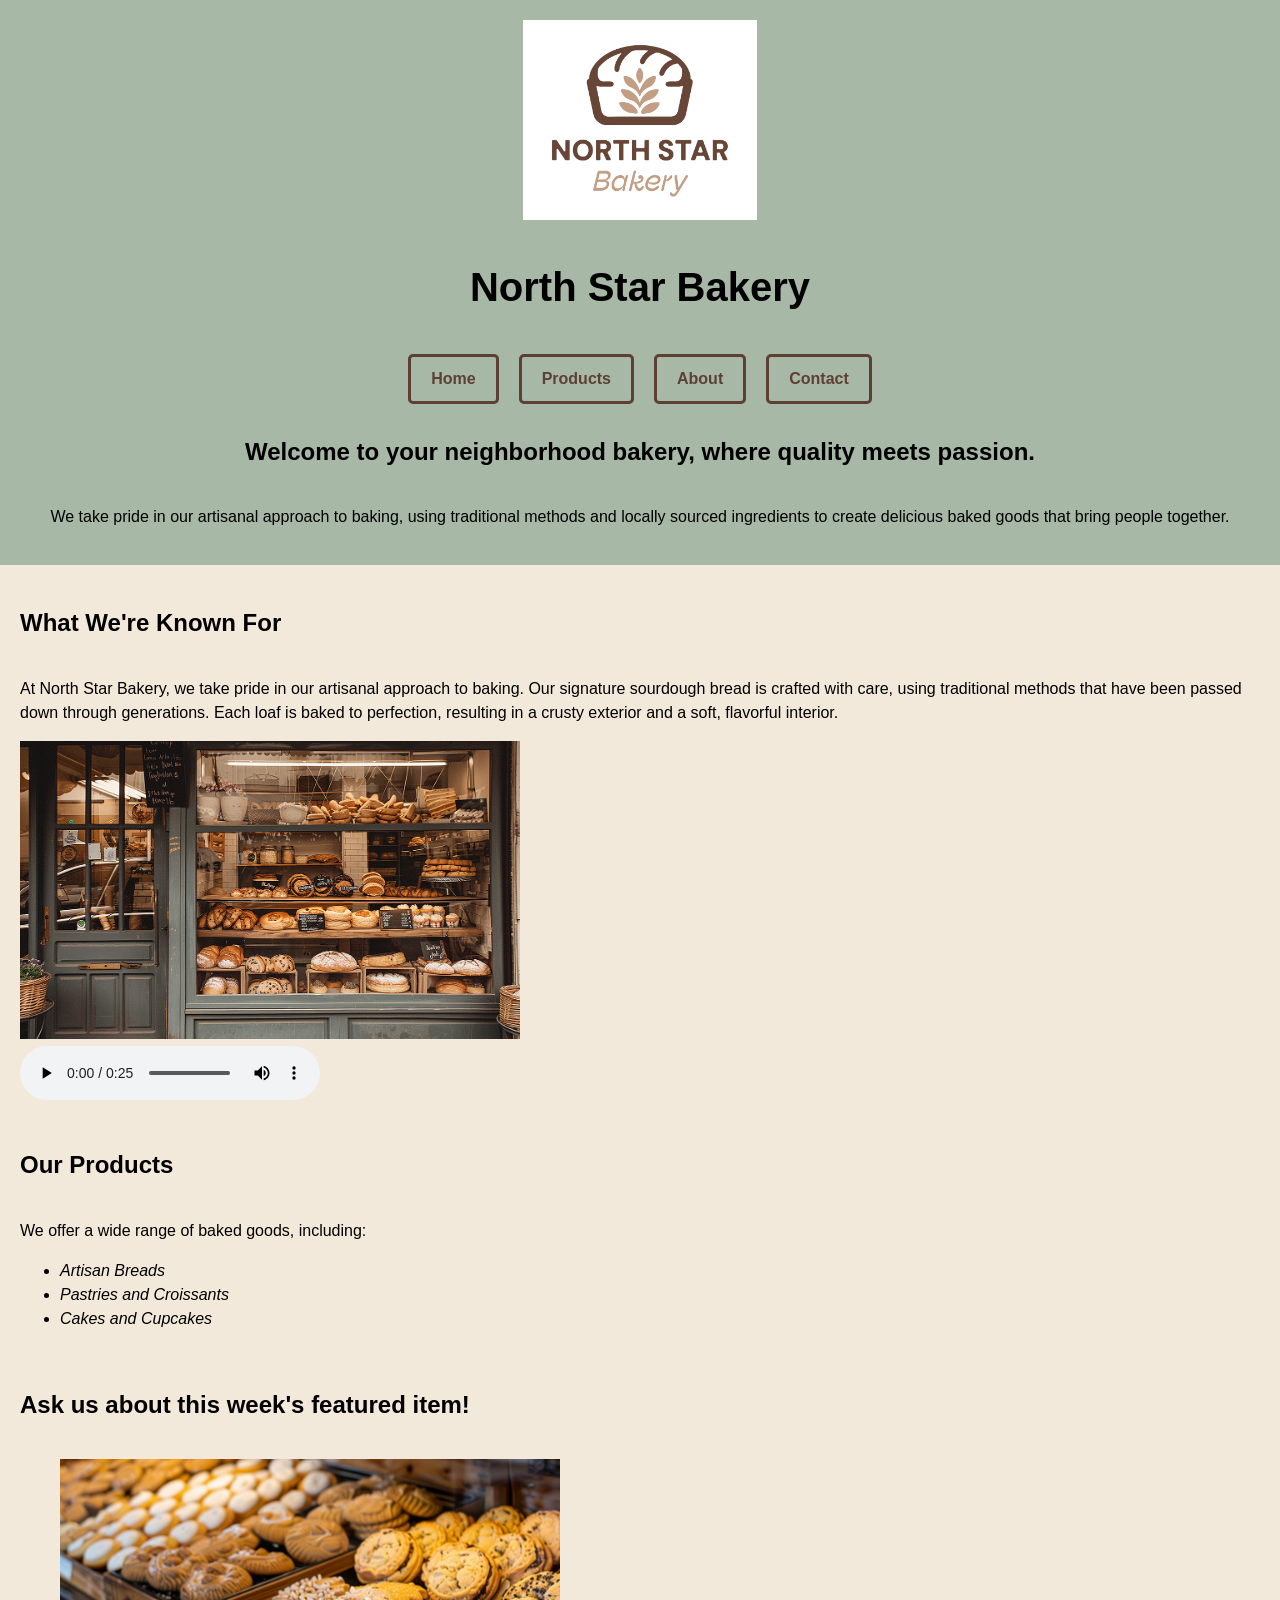
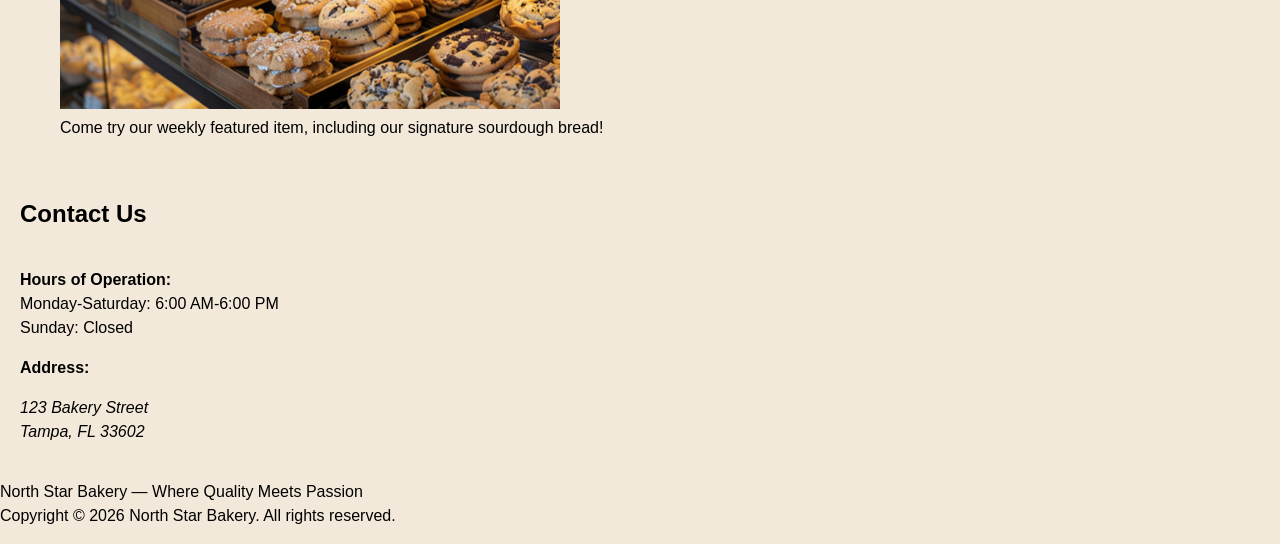
<file: index.html>
<!DOCTYPE html>
<html lang="en">

<head>
    <meta charset="UTF-8">
    <meta name="viewport" content="width=device-width, initial-scale=1.0">
    <title>North Star Bakery | Home</title>
    <link rel="stylesheet" href="css/styles.css">
</head>

<body>
    <header>
        <div class="header-logo">
            <img src="images/bakery-logo_c.png"
                alt="North Star Bakery Logo featuring a picture of a loaf of sourdough bread" width="200">

            <h1 class="title">North Star Bakery</h1>
        </div>
        <nav class="bakery-nav-links">
            <a href="index.html" aria-current="page">Home</a>
            <a href="products.html">Products</a>
            <a href="about.html">About</a>
            <a href="contact.html">Contact</a>
        </nav>
        <div class="header-container">
            <h2 class="highlight">
                Welcome to your neighborhood bakery, where quality meets passion.
            </h2>
            <p>We take pride in our artisanal approach to baking, using traditional methods and locally sourced
                ingredients to create delicious baked goods that bring people together.</p>
        </div>
    </header>
    <main>
        <section>
            <h2 class="highlight">What We're Known For</h2>
            <p>
                At North Star Bakery, we take pride in our artisanal
                approach to baking. Our signature sourdough bread is
                crafted with care, using traditional methods that have
                been passed down through generations. Each loaf is baked
                to perfection, resulting in a crusty exterior and a soft,
                flavorful interior.
            </p>
            <img src="images/bakery-storefront_c.png" alt="North Star Bakery storefront" width="500">
            <br>
            <audio src="media/bakery-welcome_c.mp3" controls preload="metadata">
                Your browser does not support the audio element.
            </audio>
        </section>
        <section>
            <h2 class="highlight">Our Products</h2>
            <p>We offer a wide range of baked goods, including:</p>
            <ul>
                <li><i>Artisan Breads</i></li>
                <li><i>Pastries and Croissants</i></li>
                <li><i>Cakes and Cupcakes</i></li>
            </ul>
        </section>
        <section>
            <h2 class="highlight">Ask us about this week's featured item!</h2>
            <figure>
                <picture>
                    <source media="(max-width: 500px)" srcset="images/bakery-feature-small_c.png">

                    <img src="images/bakery-feature-large_c.png"
                        alt="A selection of freshly baked goods on display in the bakery" width="500">
                </picture>
                <figcaption>
                    Come try our weekly featured item, including our signature sourdough bread!</figcaption>
            </figure>
        </section>
        <section class="contact-section">
            <h2 class="highlight">Contact Us</h2>
            <p>
                <strong>Hours of Operation:</strong><br>
                Monday-Saturday: 6:00 AM-6:00 PM
                <br>
                Sunday: Closed
                <br>
            </p>
            <p>
                <strong>Address:</strong>
            </p>
            <address>
                123 Bakery Street<br>
                Tampa, FL 33602
            </address>
        </section>

    </main>

    <footer>
        <p>North Star Bakery — Where Quality Meets Passion
            <br>
            Copyright © 2026 North Star Bakery. All rights reserved.
        </p>
    </footer>
</body>

</html>
</file>
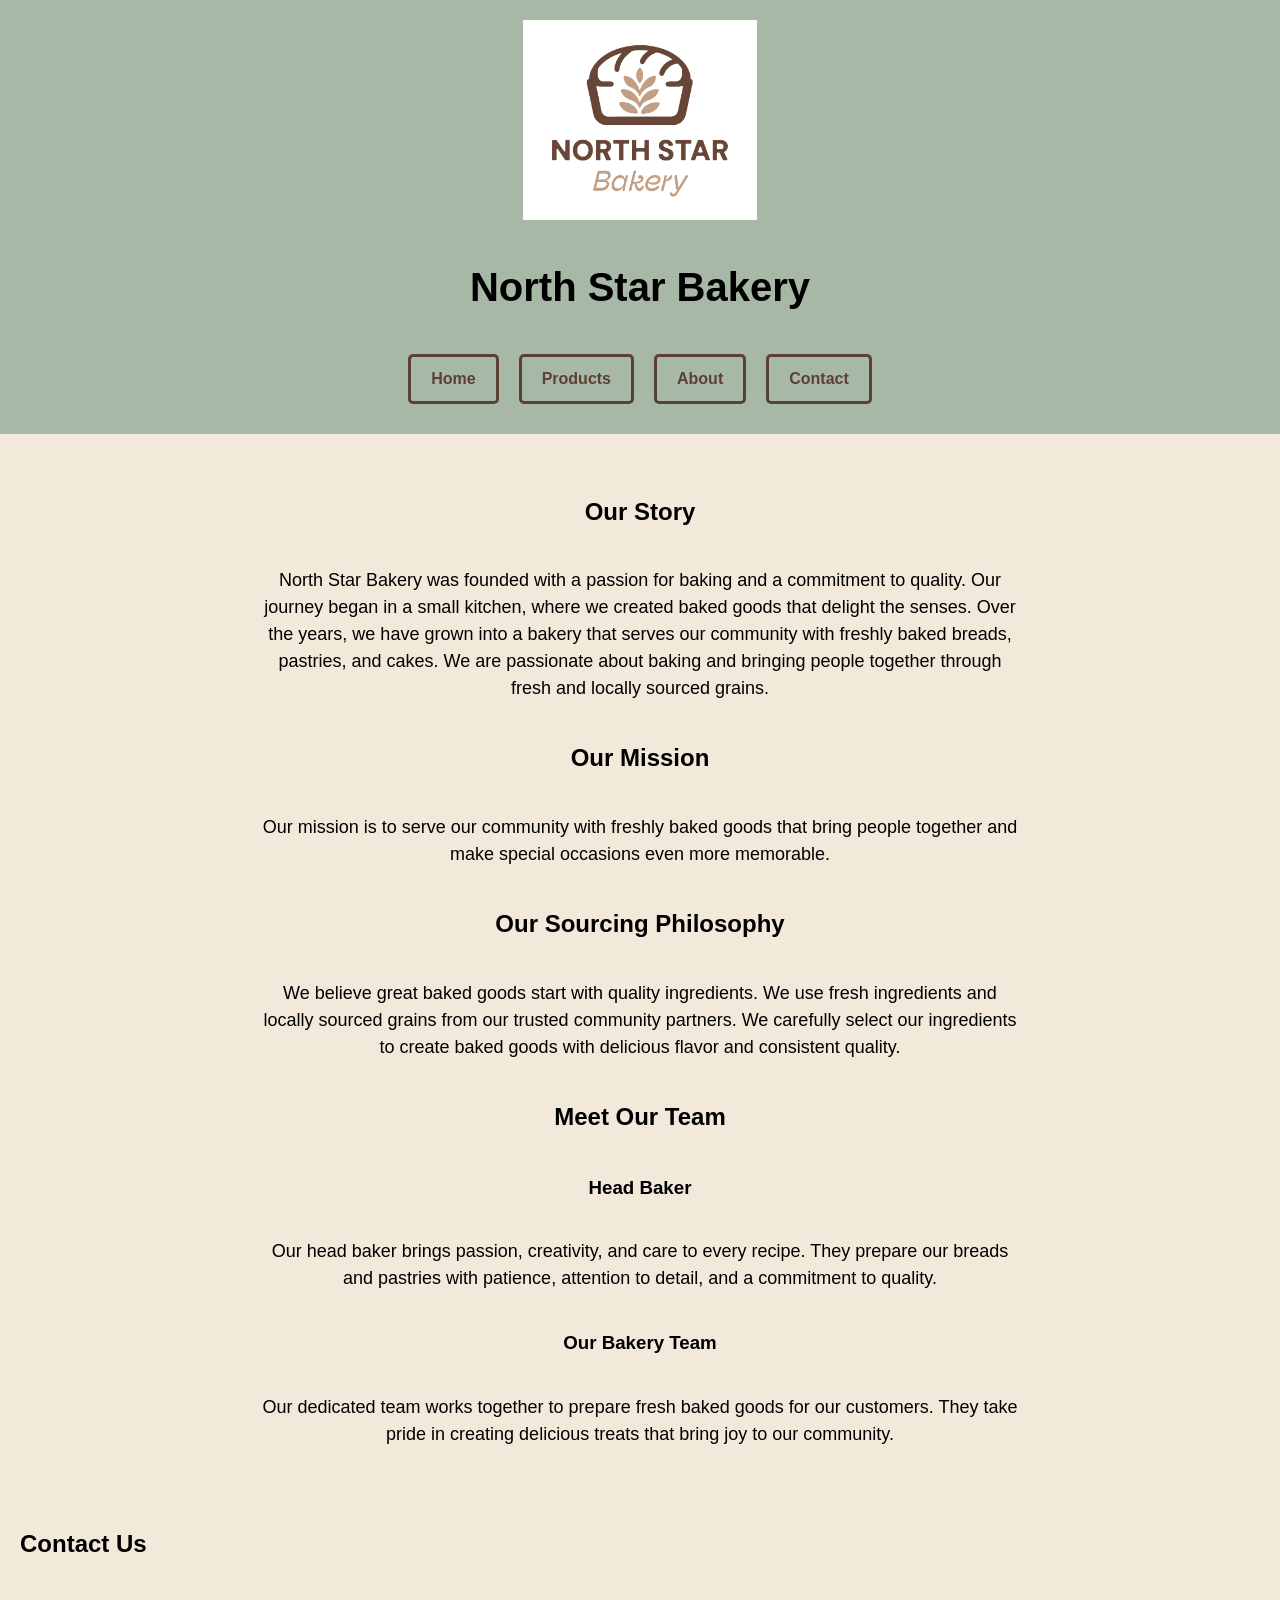
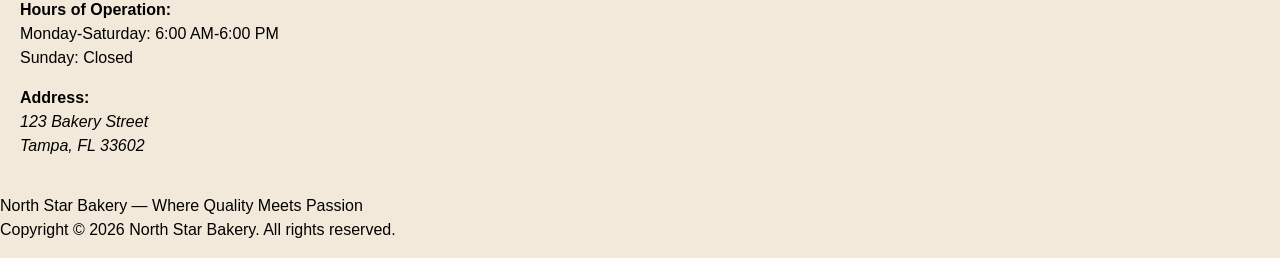
<file: about.html>
<!DOCTYPE html>
<html lang="en">

<head>
    <meta charset="UTF-8">
    <meta name="viewport" content="width=device-width, initial-scale=1.0">
    <title>North Star Bakery | About Us</title>
    <link rel="stylesheet" href="css/styles.css">
</head>

<body>

    <header>
      <div class="header-logo">
            <img src="images/bakery-logo_c.png"
                alt="North Star Bakery Logo featuring a picture of a loaf of sourdough bread" width="200">
            <h1 class="title">North Star Bakery</h1>
        </div>
        <nav class="bakery-nav-links">
                <a href="index.html">Home</a>
                <a href="products.html">Products</a>
                <a href="about.html" aria-current="page">About</a>
                <a href="contact.html">Contact</a>
        </nav>
    </header>

    <main class="parent">
        <section class="container">
            <h2 class="highlight">Our Story</h2>
            <p>
                North Star Bakery was founded with a passion for baking and a commitment to quality.
                Our journey began in a small kitchen, where we created baked goods that delight the senses.
                Over the years, we have grown into a bakery that serves our community with freshly baked
                breads, pastries, and cakes. We are passionate about baking and bringing people
                together through fresh and locally sourced grains.
            </p>

            <h2 class="highlight">Our Mission</h2>

            <p>
                Our mission is to serve our community with freshly baked
                goods that bring people together and make special occasions
                even more memorable.
            </p>

            <h2 class="highlight">Our Sourcing Philosophy</h2>

            <p>
                We believe great baked goods start with quality ingredients.
                We use fresh ingredients and locally sourced grains from
                our trusted community partners. We carefully select our
                ingredients to create baked goods with delicious flavor
                and consistent quality.
            </p>

            <h2 class="highlight">Meet Our Team</h2>

            <h3>Head Baker</h3>
            <p>
                Our head baker brings passion, creativity, and care to every recipe.
                They prepare our breads and pastries with patience,
                attention to detail, and a commitment to quality.
            </p>

            <h3>Our Bakery Team</h3>
            <p>
                Our dedicated team works together to prepare fresh baked
                goods for our customers. They take pride in
                creating delicious treats that bring joy to our community.
            </p>
        </section>
        <section class="contact-section">
            <h2 class="highlight">Contact Us</h2>
            <p>
                <strong>Hours of Operation:</strong><br>
                Monday-Saturday: 6:00 AM-6:00 PM
                <br>
                Sunday: Closed
                <br>
            </p>
            <strong>Address:</strong>
            <address>
                123 Bakery Street<br>
                Tampa, FL 33602
            </address>
        </section>

    </main>

    <footer>
        <p>North Star Bakery — Where Quality Meets Passion
            <br>
            Copyright © 2026 North Star Bakery. All rights reserved.
        </p>
    </footer>
</body>
</html>
</file>
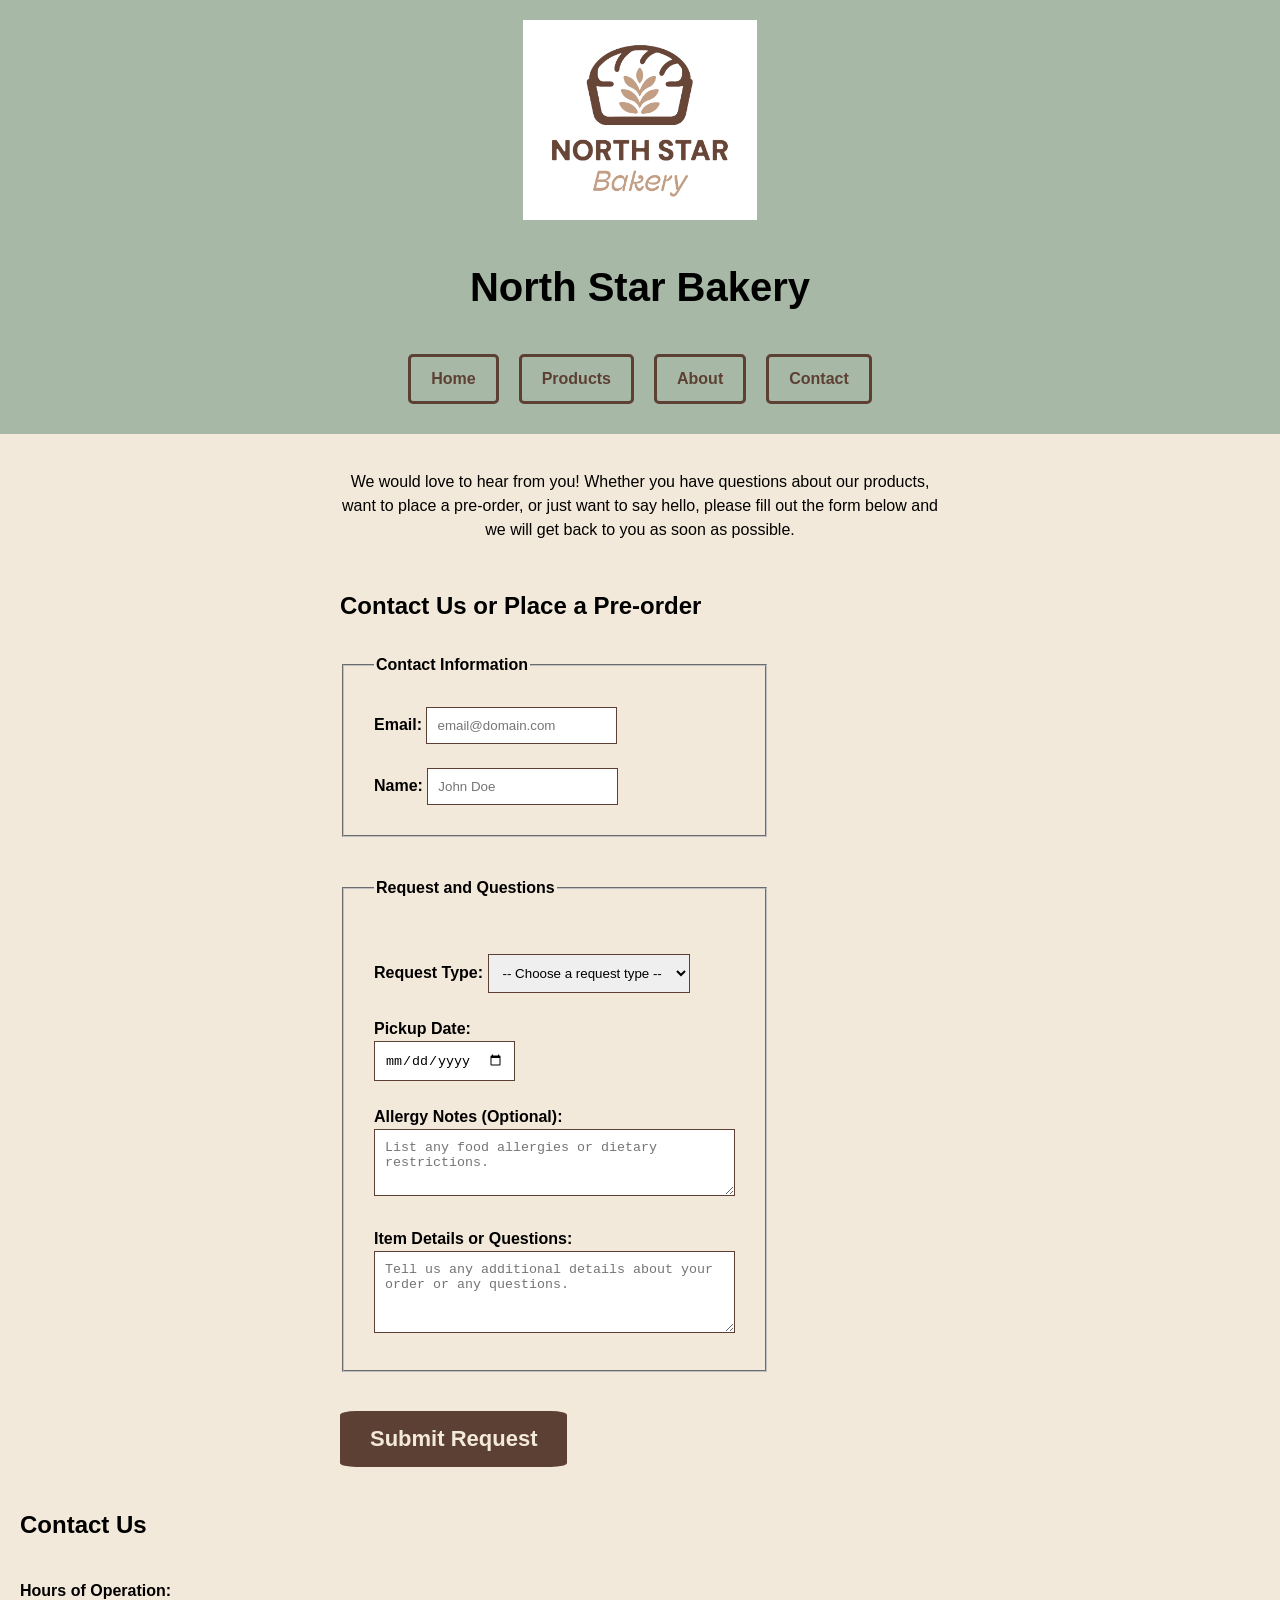
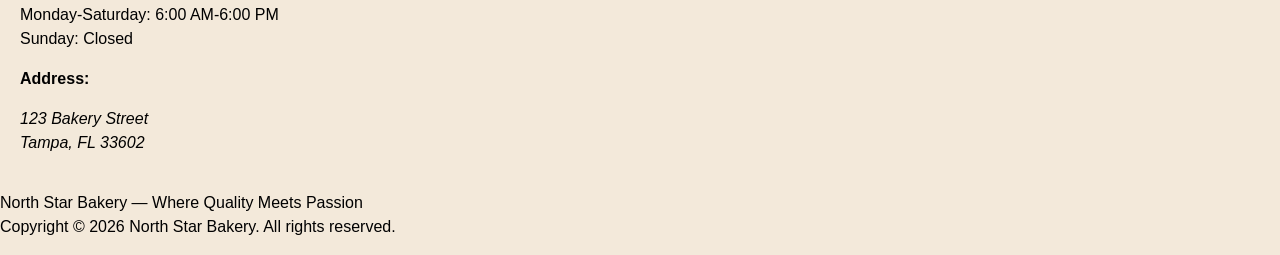
<file: contact.html>
<!DOCTYPE html>
<html lang="en">

<head>
    <meta charset="UTF-8">
    <meta name="viewport" content="width=device-width, initial-scale=1.0">
    <title>North Star Bakery | Contact Us</title>
    <link rel="stylesheet" href="css/styles.css">
</head>

<body>
    <header>
        <div class="header-logo">
            <img src="images/bakery-logo_c.png"
                alt="North Star Bakery Logo featuring a picture of a loaf of sourdough bread" width="200">
            <h1 class="title">North Star Bakery</h1>
        </div>
        <nav class="bakery-nav-links">
            <a href="index.html">Home</a>
            <a href="products.html">Products</a>
            <a href="about.html">About</a>
            <a href="contact.html" aria-current="page">Contact</a>
        </nav>
    </header>

    <main>
        <section class="contact-form">
            <div class="contact-text">
                <p>We would love to hear from you! Whether you have questions about our products, want to place a pre-order,
                or just want to say hello, please fill out the form below and we will get back to you as soon as
                possible.
                </p>
            </div>
            <h2 class="highlight">Contact Us or Place a Pre-order</h2>
            <form action="submit_request.php" method="POST">
                <fieldset>
                    <legend><b>Contact Information</b></legend>
                    <label for="contactEmail">Email:</label>
                    <input type="email" id="contactEmail" name="email" placeholder="email@domain.com" required>
                    <br><br>
                    <label for="full_name">Name:</label>
                    <input type="text" id="full_name" name="full_name" placeholder="John Doe" minlength="2" required>
                </fieldset>
                <br>
                <fieldset>
                    <legend><b>Request and Questions</b></legend>
                    <br>
                    <label for="request_type">Request Type:</label>
                    <select id="request_type" name="request_type" required>
                        <option value="">-- Choose a request type --</option>
                        <option value="pre_order">Pre-order</option>
                        <option value="general_question">General Question</option>
                    </select>
                    <br>
                    <br>
                    <label for="pickup_date">Pickup Date:</label>
                    <br>
                    <input type="date" id="pickup_date" name="pickupDate" required>
                    <br>
                    <br>
                    <label for="allergy_notes">Allergy Notes (Optional):</label>
                    <br>
                    <textarea id="allergy_notes" name="allergy_notes" rows="3" cols="40" maxlength="200"
                        placeholder="List any food allergies or dietary restrictions."></textarea>
                    <br><br>
                    <label for="item_details">Item Details or Questions:</label>
                    <br>
                    <textarea id="item_details" name="itemDetails" rows="4" cols="40"
                        placeholder="Tell us any additional details about your order or any questions."
                        required></textarea>
                    <br>
                </fieldset>
                <br>
                <button type="submit">Submit Request</button>
            </form>
        </section>
        <section class="contact-section">
            <h2 class="highlight">Contact Us</h2>
            <p>
                <strong>Hours of Operation:</strong><br>
                Monday-Saturday: 6:00 AM-6:00 PM
                <br>
                Sunday: Closed
                <br>
            </p>
            <p>
                <strong>Address:</strong>
            </p>
            <address>
                123 Bakery Street<br>
                Tampa, FL 33602
            </address>
        </section>

    </main>

    <footer>
        <p>North Star Bakery — Where Quality Meets Passion
            <br>
            Copyright © 2026 North Star Bakery. All rights reserved.
        </p>
    </footer>
</body>

</html>
</file>
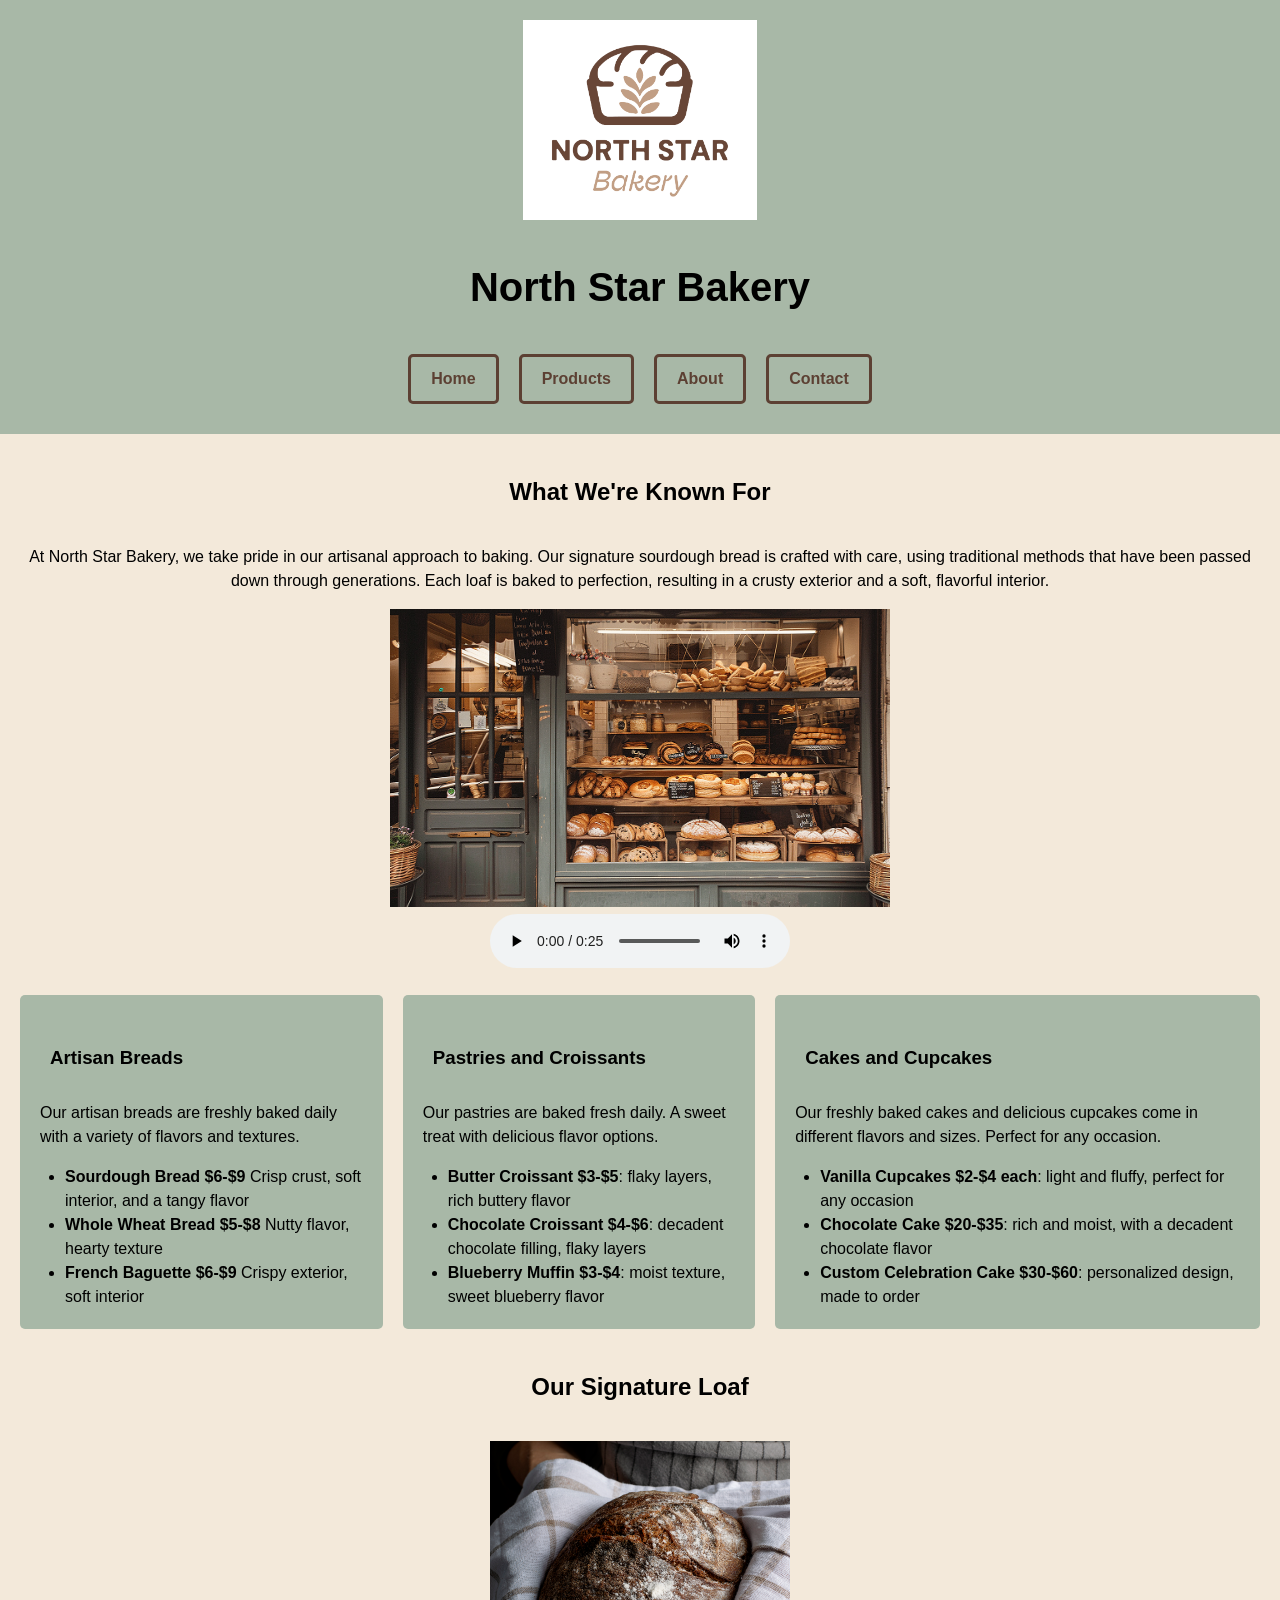
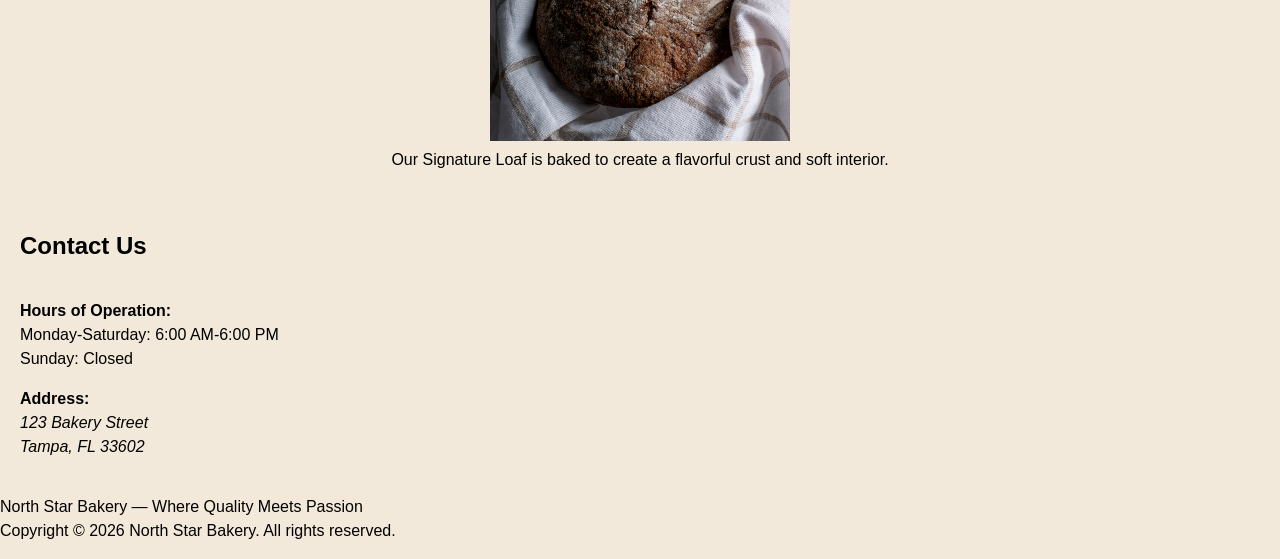
<file: products.html>
<!DOCTYPE html>
<html lang="en">

<head>
    <meta charset="UTF-8">
    <meta name="viewport" content="width=device-width, initial-scale=1.0">
    <title>North Star Bakery | Products</title>
    <link rel="stylesheet" href="css/styles.css">
</head>

<body>
    <header>
        <div class="header-logo">
            <img src="images/bakery-logo_c.png"
                alt="North Star Bakery Logo featuring a picture of a loaf of sourdough bread" width="200">
            <h1 class="title">North Star Bakery</h1>
        </div>
        <nav class="bakery-nav-links">
            <a href="index.html">Home</a>
            <a href="products.html" aria-current="page">Products</a>
            <a href="about.html">About</a>
            <a href="contact.html">Contact</a>
        </nav>
    </header>

    <main class="container-products-layout">
        <section class="products-heading">
            <h2 class="highlight">What We're Known For</h2>
            <p>
                At North Star Bakery, we take pride in our artisanal
                approach to baking. Our signature sourdough bread is
                crafted with care, using traditional methods that have
                been passed down through generations. Each loaf is baked
                to perfection, resulting in a crusty exterior and a soft,
                flavorful interior.
            </p>
            <img src="images/bakery-storefront_c.png" alt="North Star Bakery storefront" width="500">
            <br>
            <audio src="media/bakery-welcome_c.mp3" controls preload="metadata">
                Your browser does not support the audio element.
            </audio>
        </section>
        <section class="products-options">
            <div class="products-category">
                <h3>Artisan Breads</h3>
                <p>
                    Our artisan breads are freshly baked daily
                    with a variety of flavors and textures.
                </p>

                <ul>
                    <li><strong>Sourdough Bread $6-$9</strong>
                        Crisp crust, soft interior, and a tangy flavor
                    </li>
                    <li><strong>Whole Wheat Bread $5-$8</strong>
                        Nutty flavor, hearty texture
                    </li>
                    <li><strong>French Baguette $6-$9</strong>
                        Crispy exterior, soft interior
                    </li>
                </ul>
            </div>
            <div class="products-category">
                <h3>Pastries and Croissants</h3>

                <p>
                    Our pastries are baked fresh daily. A sweet treat
                    with delicious flavor options.
                </p>

                <ul>
                    <li><strong>Butter Croissant $3-$5</strong>:
                        flaky layers, rich buttery flavor
                    </li>
                    <li><strong>Chocolate Croissant $4-$6</strong>:
                        decadent chocolate filling, flaky layers
                    </li>
                    <li><strong>Blueberry Muffin $3-$4</strong>:
                        moist texture, sweet blueberry flavor
                    </li>
                </ul>
            </div>
            <div class="products-category">
                <h3>Cakes and Cupcakes</h3>
                <p>
                    Our freshly baked cakes and delicious cupcakes
                    come in different flavors and sizes. Perfect for
                    any occasion.
                </p>

                <ul>
                    <li><strong>Vanilla Cupcakes $2-$4 each</strong>:
                        light and fluffy, perfect for any occasion
                    </li>
                    <li><strong>Chocolate Cake $20-$35</strong>:
                        rich and moist, with a decadent chocolate flavor
                    </li>
                    <li><strong>Custom Celebration Cake $30-$60</strong>:
                        personalized design, made to order
                    </li>
                </ul>
            </div>
        </section>
        <section class="products-signature-loaf">
            <h2 class="highlight">Our Signature Loaf</h2>
            <figure>
                <img src="images/bakery-signature-loaf_c.png"
                    alt="North Star Bakery's signature brown artisan loaf laid on top of a cloth" width="300">
                <figcaption>
                    Our Signature Loaf is baked to create a flavorful
                    crust and soft interior.
                </figcaption>
            </figure>
        </section>

        <section class="contact-section">
            <h2 class="highlight">Contact Us</h2>
            <p>
                <strong>Hours of Operation:</strong><br>
                Monday-Saturday: 6:00 AM-6:00 PM
                <br>
                Sunday: Closed
                <br>
            </p>
                <strong>Address:</strong>
            <address>
                123 Bakery Street <br>
                Tampa, FL 33602
            </address>
        </section>
    </main>
    <footer>
        <p>North Star Bakery — Where Quality Meets Passion
            <br>
            Copyright © 2026 North Star Bakery. All rights reserved.
        </p>
    </footer>
</body>

</html>
</file>
<file: css/styles.css>
:root {
    /*Colors*/
    --cream: #F3E9DA;
    --dark-chocolate: #5C4033;
    --sage-green: #A8B8A7;
    --black: #000000;

    /*Font-families*/
    --title-font: Arial, sans-serif;
    --body-font: Calibri, sans-serif;
}

/*Typography*/
.title {
    font-family: var(--title-font);
    font-size: 36px;
    font-weight: bold;
    color: var(--black);
}

.body {
    font-family: var(--body-font);
    font-size: 16px;
    font-weight: normal;
}

/*Base Styles*/
body {
    font-family: var(--body-font);
    line-height: 1.5;
    background-color: var(--cream);
    color: var(--black);
    margin: 0;
}

/*Header*/
header {
    background-color: var(--sage-green);
    color: var(--black);
    padding: 20px;
    text-align: center;
}

.header-logo {
    display: flex;
    flex-direction: column;
    align-items: center;
    height: auto;
    gap: 10px;
}

.header-logo h1 {
    font-family: var(--title-font);
    font-size: 40px;
    font-weight: bold;
}

.header-logo img {
    height: 200px;
    width: auto;
    object-fit: contain;
}

/*Headings*/
.highlight {
    display: inline-block;
    color: var(--black);
    border-radius: 5px;
}

.container-products-layout .products-heading {
    text-align: center;
}

/*Navigation*/
.bakery-nav-links {
    display: flex;
    flex-wrap: wrap;
    justify-content: center;
    gap: 20px;
    width: 100%;
    box-sizing: border-box;
    padding: 10px;
    border-radius: 5px;
}

.bakery-nav-links a {
    text-decoration: none;
    color: var(--dark-chocolate);
    font-weight: bold;
    padding: 10px 20px;
    border: 3px solid var(--dark-chocolate);
    border-radius: 5px;
}

.bakery-nav-links a:hover {
    background-color: var(--dark-chocolate);
    color: var(--cream);
}

/*Layout*/
.parent {
    display: flex;
    flex-direction: column;
    align-items: center;
}

.container {
    display: flex;
    flex-direction: column;
    align-items: center;
    justify-content: center;
    width: 100%;
    max-width: 800px;
    margin: 0 auto;
    padding: 20px;
    box-sizing: border-box;
}

.container p {
    text-align: center;
    font-size: 18px;
    line-height: 1.5;
    color: var(--black);
}

.container ul {
    text-align: left;
}

.container li {
    margin-bottom: 15px;
}

.container-products-layout {
    display: flex;
    flex-direction: column;
    gap: 20px;
    padding: 20px;
    box-sizing: border-box;
}

.products-category ul {
    width: fit-content;
    margin: 0 auto;
    text-align: left;
    padding-left: 25px;
}

.container-products-layout .products-options h3 {
    color: var(--black);
    padding: 10px;
    border-radius: 5px;
    gap: 20px;
}

/* Main Content */
main {
    display: flex;
    flex-direction: column;
    align-items: center;
    gap: 20px;
    padding: 20px;
}

main section {
    width: 100%;
    box-sizing: border-box;
}


/*Contact Us section*/
main section:last-child p {
    text-align: left;
}

/*Responsive Images */
img {
    max-width: 100%;
    height: auto;
}

/*contact Us section*/
.contact-section {
    width: 100%;
    text-align: left;
    box-sizing: border-box;
}

.contact-section p {
    text-align: left;
}

/*Contact Form*/
.contact-form {
    display: flex;
    flex-direction: column;
    align-items: flex-start;
    width: 100%;
    max-width: 600px;
    gap: 10px;
}

.contact-text p {
    text-align: center;
    font-size: 16px;
    line-height: 1.5;
    color: var(--black);
}

.contact-form label {
    font-weight: bold;
}

.contact-form input,
.contact-form textarea,
.contact-form select {
    max-width: 100%;
    padding: 10px;
    border: 1px solid var(--dark-chocolate);
    box-sizing: border-box;
}

.contact-form textarea {
    width: 100%;
}

.contact-form fieldset {
    width: 100%;
    max-width: 100%;
    box-sizing: border-box;
    padding: 30px;
    margin-bottom: 15px;
}

.contact-form button {
    background-color: var(--dark-chocolate);
    color: var(--cream);
    font-size: 22px;
    font-weight: bold;
    border: none;
    padding: 15px 30px;
    border-radius: 7%;
    cursor: pointer;

}

.contact-form button:hover {
    background-color: var(--sage-green);
}

/*Products*/
.products-options {
    display: flex;
    flex-direction: column;
    gap: 20px;
}

.products-signature-loaf {
    text-align: center;
}

/*Media Queries*/
@media (min-width: 768px) {
    .products-options {
        flex-direction: row;
    }

    .products-category {
        padding: 20px;
        background-color: var(--sage-green);
        border-radius: 5px;
    }

    .products-heading img,
    .products-signature-loaf img {
        max-width: 100%;
        height: auto;
    }
}
</file>
